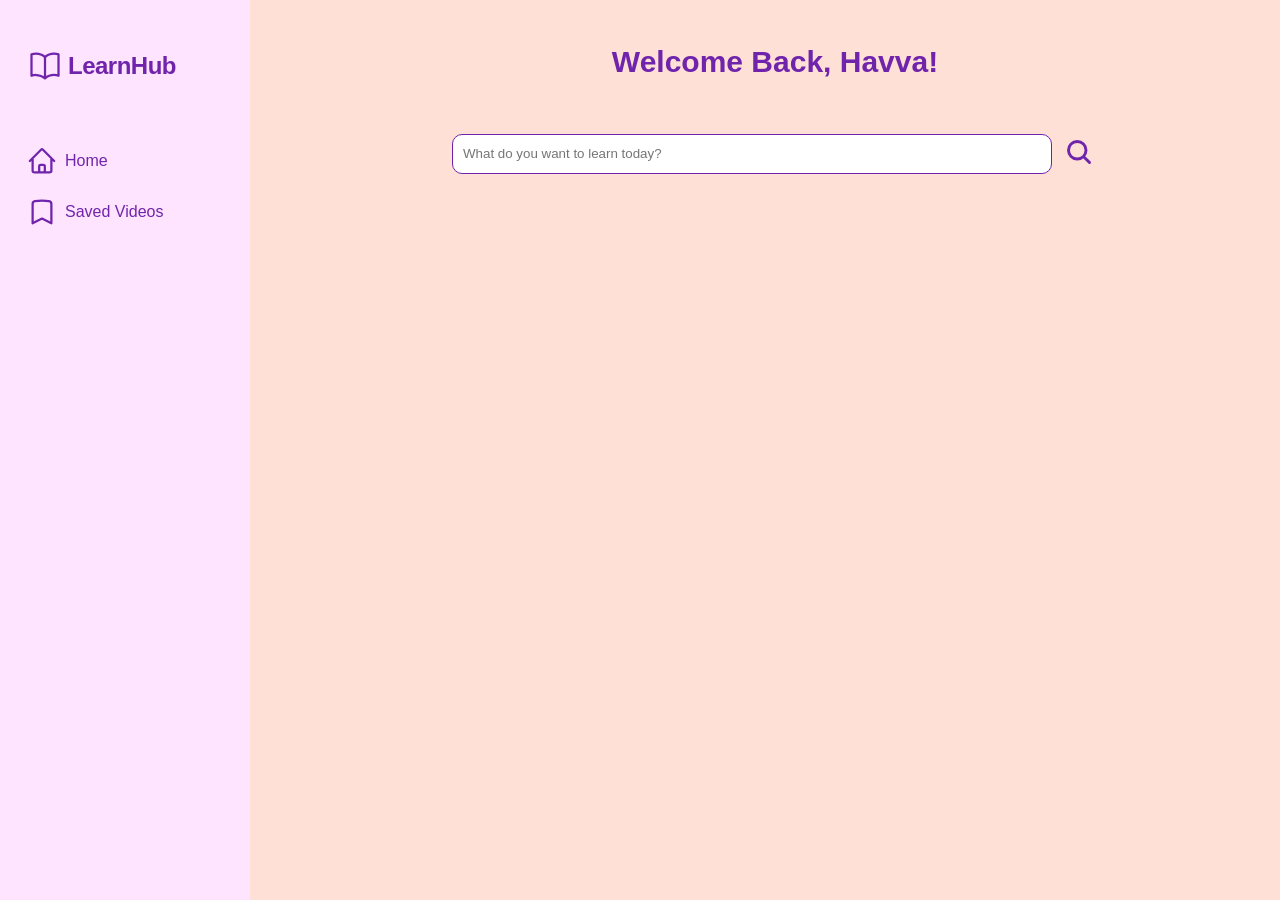
<file: index.html>
<!DOCTYPE html>
<html lang="en">
  <head>
    <meta charset="UTF-8" />
    <meta name="viewport" content="width=device-width, initial-scale=1.0" />
    <link rel="stylesheet" href="styles.css" />
    <link rel="icon" href="./assets/book-open.svg" />
    <title>LearnHub</title>
  </head>
  <body>
    <nav class="navbar">
      <a href="./index.html" class="nav-title">
        <img
          class="nav-img"
          src="./assets/book-open.svg"
          alt="book-icon"
        />LearnHub</a
      >

      <button class="hamburger" aria-label="Toggle menu">
        <img src="./assets/hamburger.svg" alt="hamburger-icon" />
      </button>

      <ul class="nav-sidebar">
        <li class="sidebar">
          <a class="sidebar-link" href="./index.html"
            ><img
              src="./assets/home.svg"
              class="sidebar-img"
              alt="home-icon"
            />Home</a
          >
        </li>
        <li class="sidebar">
          <a class="sidebar-link" id="savedPage" href="./saved.html">
            <img
              src="./assets/bookmark.svg"
              class="sidebar-img"
              alt="save-icon"
            />Saved Videos</a
          >
        </li>
      </ul>
    </nav>
    <main>
      <h2>Welcome Back, Havva!</h2>
      <div class="search-bar">
        <form id="search-form">
          <label for="user-input" class="visually-hidden"
            >Search for videos</label
          >
          <input
            type="text"
            id="user-input"
            placeholder="What do you want to learn today?"
          />
          <button id="search-btn" aria-label="Search videos">
            <img src="./assets/search.svg" alt="" />
          </button>
        </form>
      </div>
      <div id="content-container"></div>
      <p id="error" class="hidden error"></p>
      <button id="loadMore" class="hidden">Load More</button>
    </main>
    <script src="secret.js"></script>
    <script src="script.js"></script>
  </body>
</html>
</file>
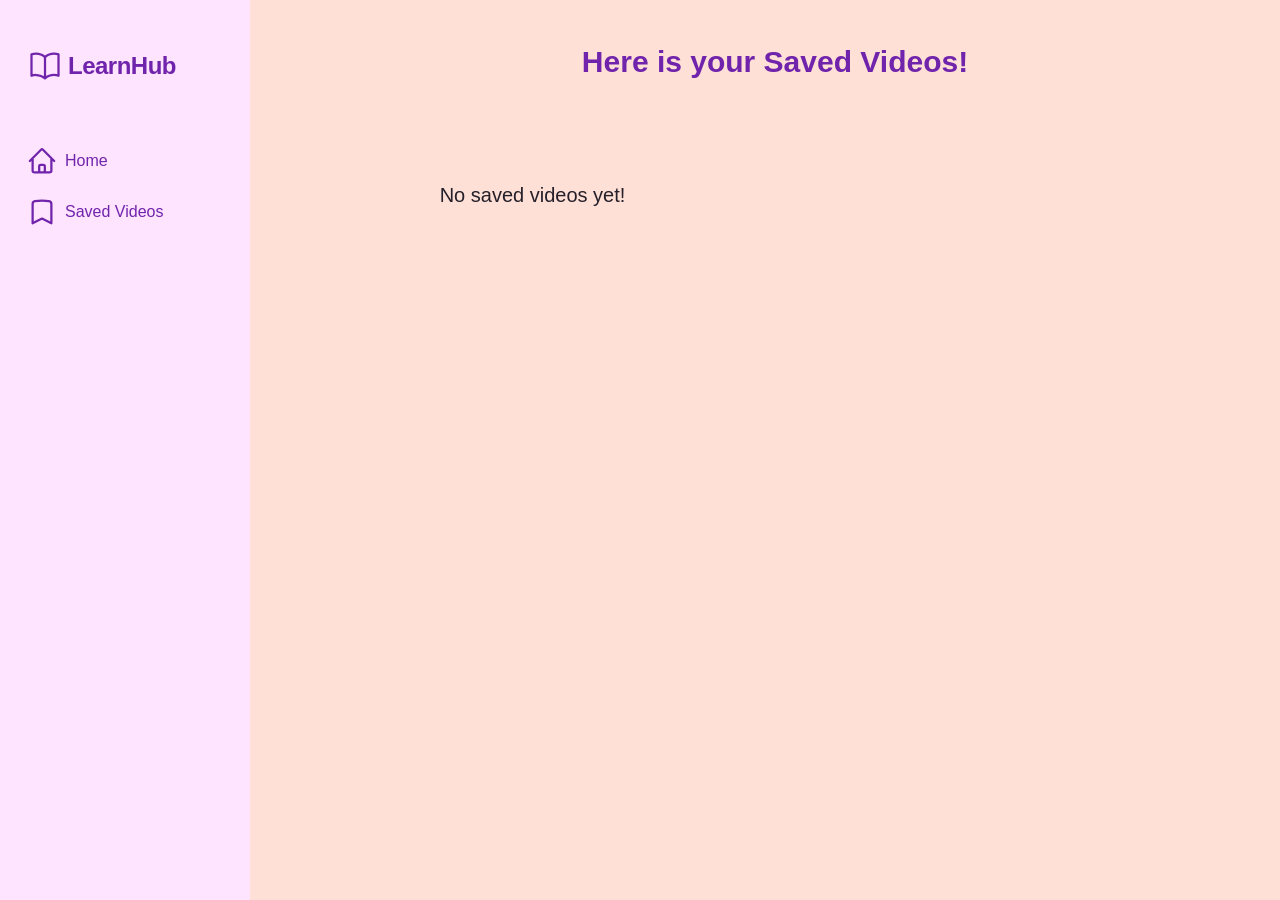
<file: saved.html>
<!DOCTYPE html>
<html lang="en">
  <head>
    <meta charset="UTF-8" />
    <meta name="viewport" content="width=device-width, initial-scale=1.0" />
    <link rel="stylesheet" href="styles.css" />
    <link rel="icon" href="./assets/bookmark.svg" />
    <title>Saved Videos</title>
  </head>
  <body>
    <nav class="navbar">
      <a href="./index.html" class="nav-title">
        <img
          class="nav-img"
          src="./assets/book-open.svg"
          alt="book-icon"
        />LearnHub</a
      >

      <button class="hamburger" aria-label="Toggle menu">
        <img src="./assets/hamburger.svg" alt="hamburger-icon" />
      </button>

      <ul class="nav-sidebar">
        <li class="sidebar">
          <a id="backtoMainPage" class="sidebar-link" href="./index.html"
            ><img
              src="./assets/home.svg"
              class="sidebar-img"
              alt="home-icon"
            />Home</a
          >
        </li>
        <li class="sidebar">
          <a href="./saved.html" class="sidebar-link">
            <img
              class="sidebar-img"
              src="./assets/bookmark.svg"
              alt="book-icon"
            />Saved Videos</a
          >
        </li>
      </ul>
    </nav>
    <main>
      <h2>Here is your Saved Videos!</h2>
      <div class="hidden" id="saved-container"></div>
      <p id="error" class="hidden error"></p>
    </main>
    <script src="./saved.js"></script>
    <script src="./secret.js"></script>
  </body>
</html>
</file>
<file: styles.css>
* {
  box-sizing: border-box;
}

:root {
  /* Rich purple */
  --color-primary-light: oklch(85% 0.15 320);

  /* Soft pink-purple */
  --color-primary-dark: oklch(45% 0.2 305);

  /* Deep purple */
  --color-shadow: oklch(30% 0.02 310 / 0.2);

  /* Buttons -- Deep purple */
  --color-button-primary: #534ab7;
  --color-button-primary-dark: #3c3489;
  --color-button-primary-text: #eeedfe;
  --color-button-primary-text-dark: #cecbf6;

  /* Backgrounds */
  --color-bg-main: oklch(95% 0.05 320); /* Very light pink */
  --color-bg-secondary: rgba(0, 0, 0, 0.05);
  --color-bg-gradient-start: oklch(92% 0.08 310); /* Light purple */
  --color-bg-gradient-end: oklch(95% 0.06 30); /* Light peachy pink */

  /* Text */
  --color-text-primary: oklch(25% 0.02 310);

  /* Semantic */
  --color-success: oklch(65% 0.2 145); /* Green for saved */
  --color-success-active: oklch(62% 0.23 135);
}

body {
  font-family: Arial, Helvetica, sans-serif;
  font-size: 20px;
  display: grid;
  grid-template-columns: 250px 1fr;
  gap: 20px;
  min-height: 100vh;
  align-items: stretch;
  background-color: var(--color-bg-gradient-end);
  margin: 0px auto;
  width: 100%;
}

.navbar {
  display: flex;
  flex-direction: column;
  max-width: 300px;
  width: 100%;
  min-height: 100vh;
  padding: 40px 15px;
  color: var(--color-primary-dark);
  background-color: var(--color-bg-main);
}

.nav-title {
  display: flex;
  flex-direction: row;
  align-items: center;
  gap: 5px;
  text-decoration: none;
  font-size: 24px;
  font-weight: 800;
  padding: 8px 12px;
  margin-bottom: 26px;
  color: var(--color-primary-dark);
  letter-spacing: -0.5px;
}

.nav-title:hover {
  transform: scale(1.02);
}

.nav-img {
  width: 36px;
  background-size: cover;
  background-position: center;
}

.nav-sidebar {
  display: flex;
  flex-direction: column;
  width: 100%;
  gap: 5px;
  padding: 0px;
  list-style: none;
}

.sidebar {
  display: flex;
  flex-direction: row;
  align-items: center;
  gap: 8px;
  padding: 8px 12px;
  cursor: pointer;
  transition: transform 0.2s ease;
  border-radius: 8px;
}

.sidebar:hover {
  transform: scale(1.02);
  background-color: var(--color-bg-secondary);
}

.sidebar-img {
  width: 30px;
  height: 30px;
  display: block;
  flex-shrink: 0;
}

.sidebar-link {
  display: flex;
  flex-direction: row;
  align-items: center;
  gap: 8px;
  color: var(--color-primary-dark);
  text-decoration: none;
  font-size: 16px;
  font-weight: 500;
  white-space: nowrap;
}

.visually-hidden {
  position: absolute;
  width: 1px;
  height: 1px;
  padding: 0;
  margin: -1px;
  overflow: hidden;
  clip: rect(0, 0, 0, 0);
  white-space: nowrap;
  border: 0;
}

main {
  width: 100%;
  max-width: 1200px;
  margin: 20px auto;
  display: flex;
  flex-direction: column;
  align-items: center;
  gap: 30px;
  color: var(--color-text-primary);
  text-align: center;
}

main > h2 {
  color: var(--color-primary-dark);
}

.search-bar {
  display: flex;
  flex-direction: column;
  margin: 0px auto;
}

#search-form {
  display: flex;
  flex-direction: row;
  width: 100%;
  height: 40px;
}

#user-input {
  width: 600px;
  max-width: 100%;
  padding: 7px 10px;
  margin-right: 5px;
  border-radius: 10px;
  color: var(--color-text-primary);
  border: 1.5px solid var(--color-primary-dark);
  outline: none;
  transition: border 0.3s ease, box-shadow 0.3s ease;
}

#user-input:hover {
  box-shadow: inset 0 0 8px var(--color-primary-light);
}

#user-input:focus {
  border: 1.5px solid var(--color-primary-light);
}

#search-btn {
  padding: 0px;
  max-width: fit-content;
  border: inherit;
  background-color: inherit;
  cursor: pointer;
}

#search-btn:hover {
  transform: scale(1.03);
}

#search-btn > img {
  max-width: 100%;
  width: 38px;
  padding: 0px 5px;
  margin-left: 3px;
  outline: none;
  align-items: baseline;
  border-color: none;
}

#content-container {
  display: grid;
  grid-template-columns: repeat(auto-fill, minmax(320px, 1fr));
  gap: 20px;
  width: 100%;
  padding: 30px;
}

.video-card {
  display: flex;
  flex-direction: column;
  width: 100%;
  max-width: 100%;
  border-radius: 4px;
  gap: 10px;
  padding: 10px 20px;
  align-items: center;
  background-color: var(--color-bg-gradient-start);
  transition: transform 0.3s ease, box-shadow 0.3s ease;
}

.video-card:hover {
  transform: translateY(-8px) scale(1.02);
  box-shadow: 0px 15px 10px var(--color-shadow), 0 0 20px var(--color-accent);
}

.video-card > h3 {
  font-size: 24px;
  text-align: center;
  color: var(--color-primary-dark);
}

.video-card iframe {
  width: 100%;
  aspect-ratio: 16 / 9;
  border-radius: 12px;
  box-shadow: 0 4px 15px var(--color-shadow);
}

.saved-button {
  padding: 3px 5px;
  background-color: var(--color-button-primary);
  color: var(--color-button-primary-text);
  border-radius: 3px;
  border: 1.5px solid var(--color-button-primary);
  outline: none;
}

.saved-button:hover {
  background-color: var(--color-button-primary-dark);
}

.saved-active {
  background-color: var(--color-success);
  border-color: var(--color-success);
  color: var(--color-button-primary-text);
}

.saved-active:hover {
  background-color: var(--color-success-active);
  border-color: var(--color-success-active);
}
.hidden {
  display: none;
}

#loadMore {
  padding: 10px 35px;
  width: fit-content;
  margin: auto;
  color: var(--color-button-primary-text);
  background-color: var(--color-button-primary);
  text-align: center;
  border-radius: 5px;
  list-style: none;
  text-decoration: none;
  border: 1.5px solid var(--color-button-primary);
  outline: none;
  transition: transform 0.3s ease;
}

#loadMore:hover {
  transform: scale(1.02);
  background-color: var(--color-button-primary-dark);
}

#saved-container {
  display: grid;
  grid-template-columns: repeat(auto-fill, minmax(320px, 1fr));
  gap: 20px;
  width: 100%;
  padding: 30px;
}

.home-btn {
  padding: 5px 20px;
  width: 100%;
  color: var(--color-accent-dark);
  text-align: center;
  border-radius: 5px;
  list-style: none;
  text-decoration: none;
  position: relative;
}

.remove-button {
  padding: 3px 5px;
  background-color: var(--color-button-primary);
  color: var(--color-button-primary-text);
  border-radius: 3px;
  border: 1.5px solid var(--color-button-primary);
  outline: none;
}

.remove-button:hover {
  background-color: var(--color-button-primary-dark);
}

.hamburger {
  display: none;
}

@media (max-width: 767px) {
  body {
    grid-template-columns: 1fr;
    padding-top: 70px;
  }

  .navbar {
    position: fixed;
    top: 0;
    left: 0;
    right: 0;
    display: flex;
    flex-direction: row;
    text-align: center;
    align-items: center;
    justify-content: space-between;
    max-width: 100%;
    min-height: unset;
    padding: 15px 20px;
    z-index: 100;
  }

  .nav-title {
    display: flex;
    flex-direction: row;
    align-items: center;
    gap: 5px;
    margin-bottom: 0;
  }

  .nav-sidebar {
    display: none;
    flex-direction: column;
    position: fixed;
    top: 70px;
    left: 0;
    right: 0;
    margin: 0;
    padding: 10px 20px;
    width: 100%;
    background-color: var(--color-bg-main);
    z-index: 100;
  }

  .nav-sidebar.open {
    display: flex;
  }

  .search-bar {
    width: 100%;
    padding: 0 20px;
  }

  #search-form {
    flex-direction: row;
    width: 100%;
    padding: 0;
  }

  #user-input {
    width: 100%;
    min-width: 0;
  }

  .hamburger {
    display: flex;
    flex-direction: column;
    gap: 5px;
    cursor: pointer;
    background: none;
    border: none;
    align-items: center;
    justify-content: center;
    padding: 0px;
    color: var(--color-button-primary-dark);
  }

  .hamburger img {
    display: block;
    width: 28px;
    height: 28px;
  }
}
</file>
